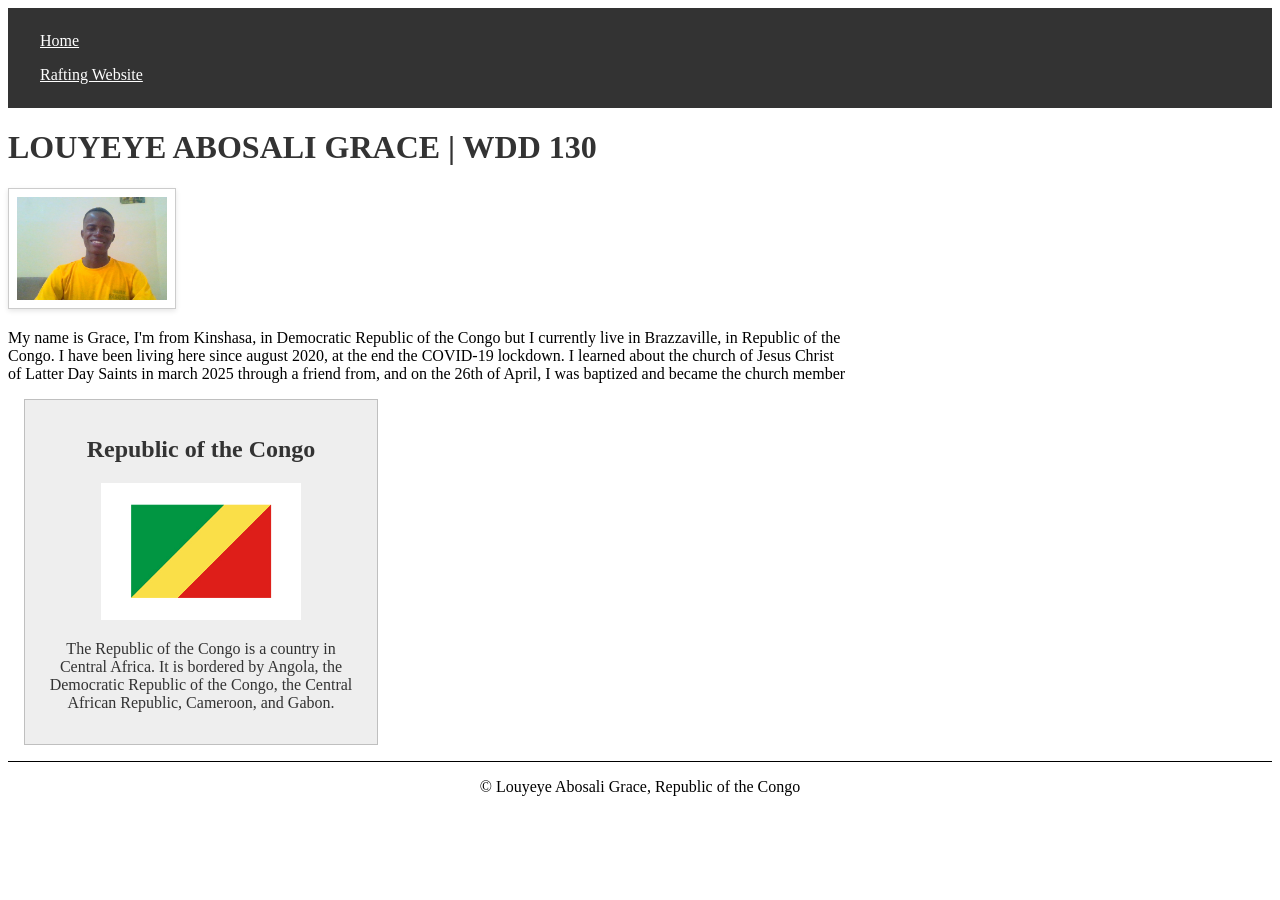
<file: index.html>
<!DOCTYPE html>
<html lang="en-US">

<head>
    <meta charset="UTF-8">
    <meta name="viewport" content="width=device-width, initial-scale=1.0">
    <title>Louyeye Abosali Grace | WDD 130</title>
    <meta name="description" content="Welcome to Louyeye Abosali Grace's WDD 130 course homepage. Discover web development projects, HTML/CSS exercises, and resources for BYU-Idaho's WDD 130 class.">
    <meta name="author" content="Louyeye Abosali Grace">
    <link rel="stylesheet" href="styles/styles.css">
</head>

<body>
    <header>
        <nav>
            <a href="#">Home</a>
            <a href="wwr/">Rafting Website</a>
        </nav>
    </header>
    <main>
        <h1>LOUYEYE ABOSALI GRACE | WDD 130</h1>
        <img src="images/profile.jpg" alt="Grace" width="200">
        <p>My name is Grace, I'm from Kinshasa, in Democratic Republic of the Congo but I currently
            live
            in Brazzaville, in Republic of the Congo. I have been living here since august 2020, at
            the
            end the COVID-19 lockdown. I learned about the church of Jesus Christ of Latter Day
            Saints
            in march 2025 through a friend from, and on the 26th of April, I was baptized and became
            the
            church member </p>
    </main>
    <aside>
        <h2>Republic of the Congo</h2>
        <img src="images/congo.jpg" alt="Republic of the Congo">
        <p>The Republic of the Congo is a country in Central Africa. It is bordered by Angola, the Democratic Republic of the Congo, the Central African Republic, Cameroon, and Gabon.</p>
    </aside>
    <footer>
        <p>&copy; Louyeye Abosali Grace, Republic of the Congo</p>
    </footer>
</body>

</html>
</file>
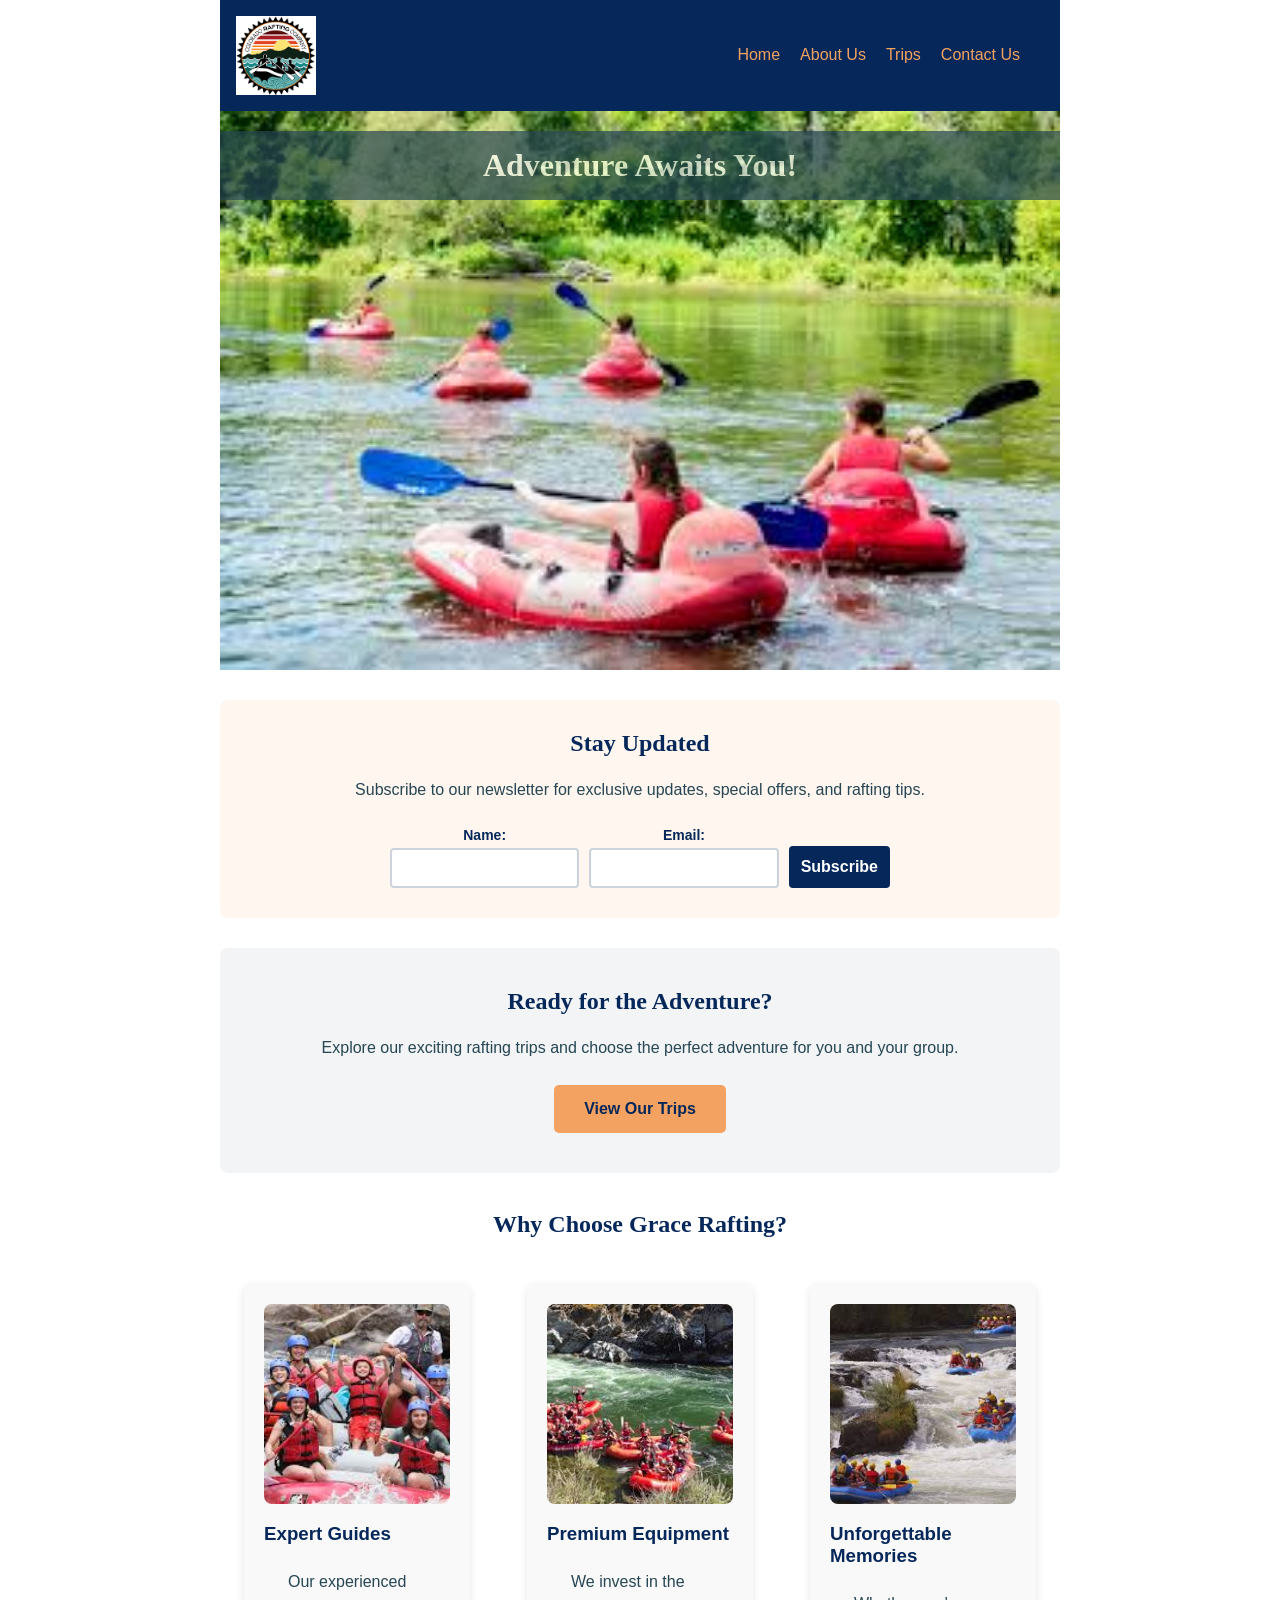
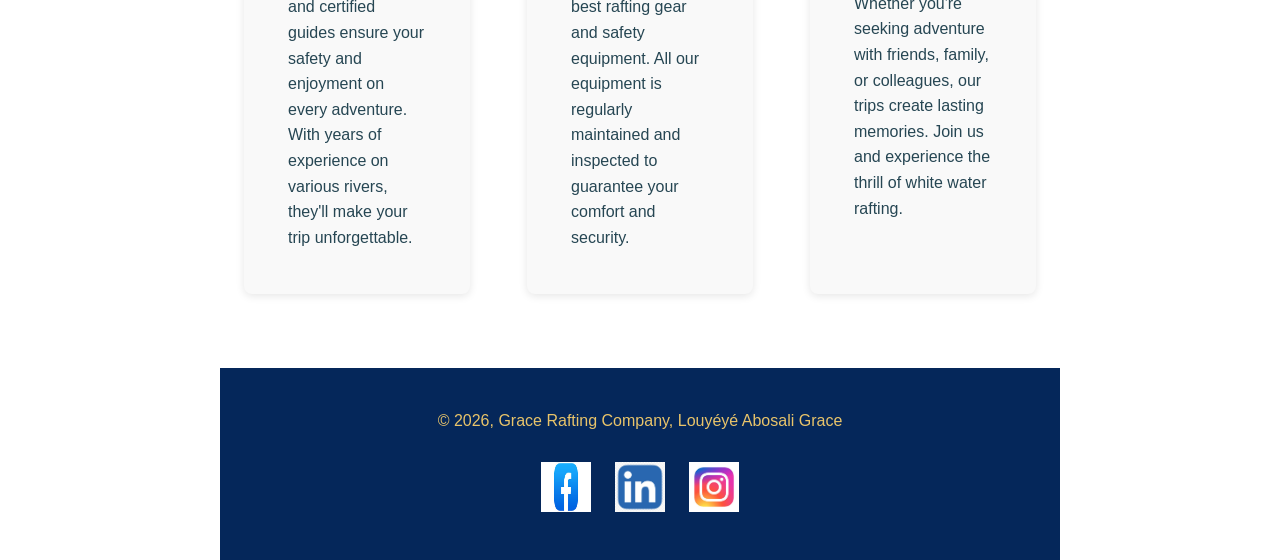
<file: wwr/index.html>
<!DOCTYPE html>
<html lang="en-US">

<head>
    <meta charset="UTF-8">
    <meta name="viewport" content="width=device-width, initial-scale=1.0">
    <meta name="description"
      content="Grace Rafting Company offers thrilling white water rafting adventures for all skill levels. Experience unforgettable memories with expert guides and premium equipment.">
    <meta name="author" content="Louyéyé Abosali Grace">
    <title>Home | Grace Rafting Company</title>
    <link rel="stylesheet" href="styles/rafting.css">
</head>

<body>
    <header>
        <img src="images/rafting_company_logo.png" alt="company logo">
        <nav>
            <ul>
                <li><a href="index.html">Home</a></li>
                <li><a href="about.html">About Us</a></li>
                <li><a href="trips.html">Trips</a></li>
                <li><a href="contact.html">Contact Us</a></li>
            </ul>
        </nav>
    </header>
    <main>
        <div class="hero">
            <img src="images/backgroung_image.jpg" alt="white water rafting hero image">
            <h1>Adventure Awaits You!</h1>
        </div>

        <section class="newsletter-section">
            <h2>Stay Updated</h2>
            <p>Subscribe to our newsletter for exclusive updates, special offers, and rafting tips.</p>
            <form class="newsletter-form">
                <div class="form-group">
                    <label for="newsletter-name">Name:</label>
                    <input type="text" id="newsletter-name" name="name" required>
                </div>

                <div class="form-group">
                    <label for="newsletter-email">Email:</label>
                    <input type="email" id="newsletter-email" name="email" required>
                </div>

                <button type="submit" class="submit-btn">Subscribe</button>
            </form>
        </section>

        <section class="cta-section">
            <h2>Ready for the Adventure?</h2>
            <p>Explore our exciting rafting trips and choose the perfect adventure for you and your group.</p>
            <a href="trips.html" class="cta-button-primary">View Our Trips</a>
        </section>

        <section class="offerings">
            <h2>Why Choose Grace Rafting?</h2>
            <div class="offerings-grid">
                <article class="offering-card">
                    <img src="images/image 1.jpg" alt="Professional guides leading a rafting trip">
                    <h3>Expert Guides</h3>
                    <p>Our experienced and certified guides ensure your safety and enjoyment on every adventure. With years of experience on various rivers, they'll make your trip unforgettable.</p>
                </article>
                <article class="offering-card">
                    <img src="images/image 3.jpg" alt="High-quality rafting equipment">
                    <h3>Premium Equipment</h3>
                    <p>We invest in the best rafting gear and safety equipment. All our equipment is regularly maintained and inspected to guarantee your comfort and security.</p>
                </article>
                <article class="offering-card">
                    <img src="images/image 4.jpg" alt="Group of friends enjoying a rafting adventure">
                    <h3>Unforgettable Memories</h3>
                    <p>Whether you're seeking adventure with friends, family, or colleagues, our trips create lasting memories. Join us and experience the thrill of white water rafting.</p>
                </article>
            </div>
        </section>
    </main>
    <footer>
        <p>&copy; 2026, Grace Rafting Company, Louyéyé Abosali Grace</p>
        <nav class="socialmedia">
            <a href="https://facebook.com">
                <img src="images/facebook_logo.png" alt="Facebook logo" width="200">
            </a>
            <a href="https://linkedin.com">
                <img src="images/linkedin_logo.png" alt="LinkedIn logo" width="100">
            </a>
            <a href="https://instagram.com">
                <img src="images/instagram_logo.png" alt="Instagram logo" width="110">
            </a>
        </nav>
    </footer>
</body>

</html>
</file>
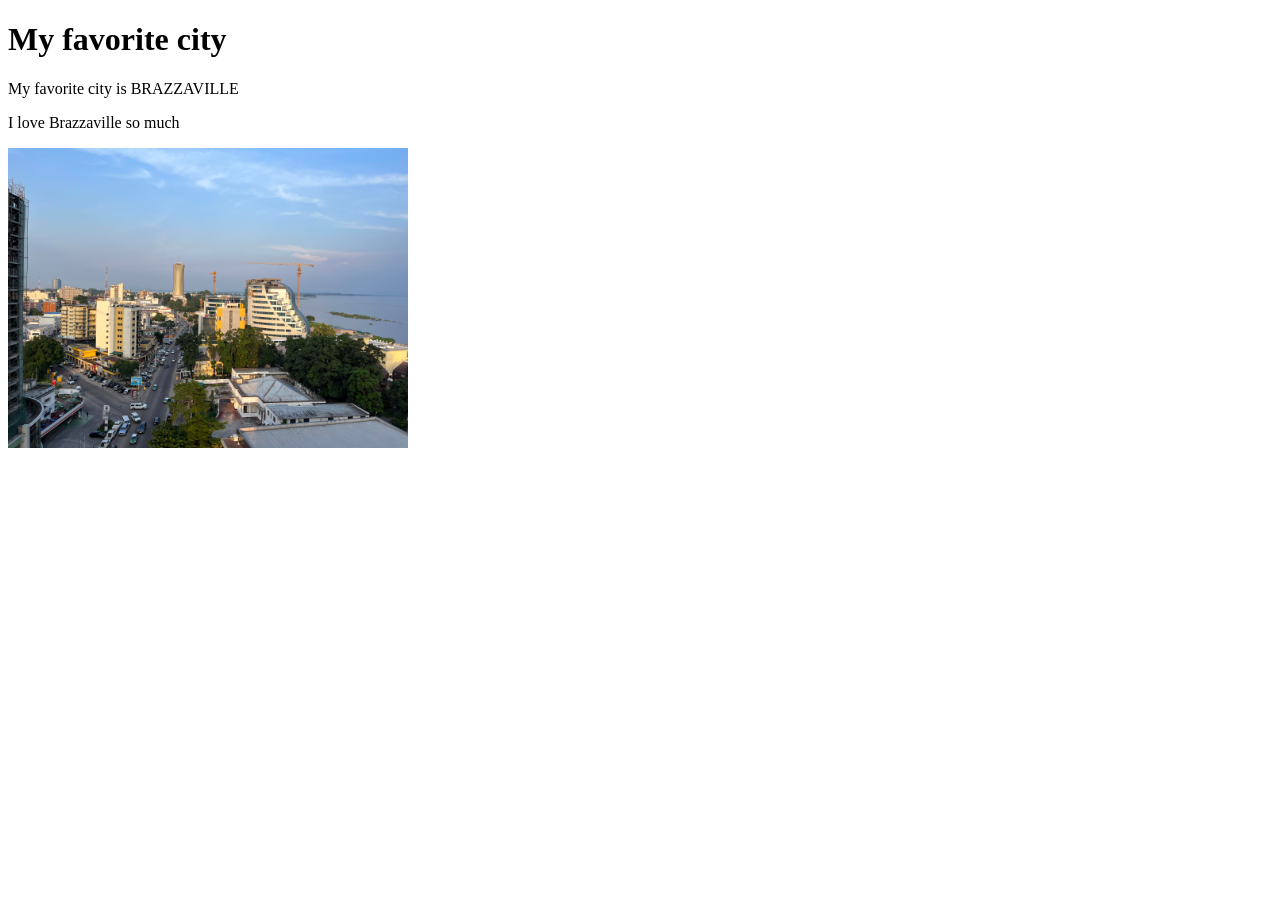
<file: week01/favorite-city.html>
<!DOCTYPE html>
<html lang="en">

<head>
    <meta charset="UTF-8">
    <meta name="viewport" content="width=device-width, initial-scale=1.0">
    <title>favorite city</title>
</head>

<body>
    <h1>My favorite city</h1>
    <p>My favorite city is BRAZZAVILLE</p>
    <p>I love Brazzaville so much</p>
    <img src="images/favorite city.jpg" alt="Downtown Brazzaville Besides the congo River" width="400">
</body>

</html>
</file>
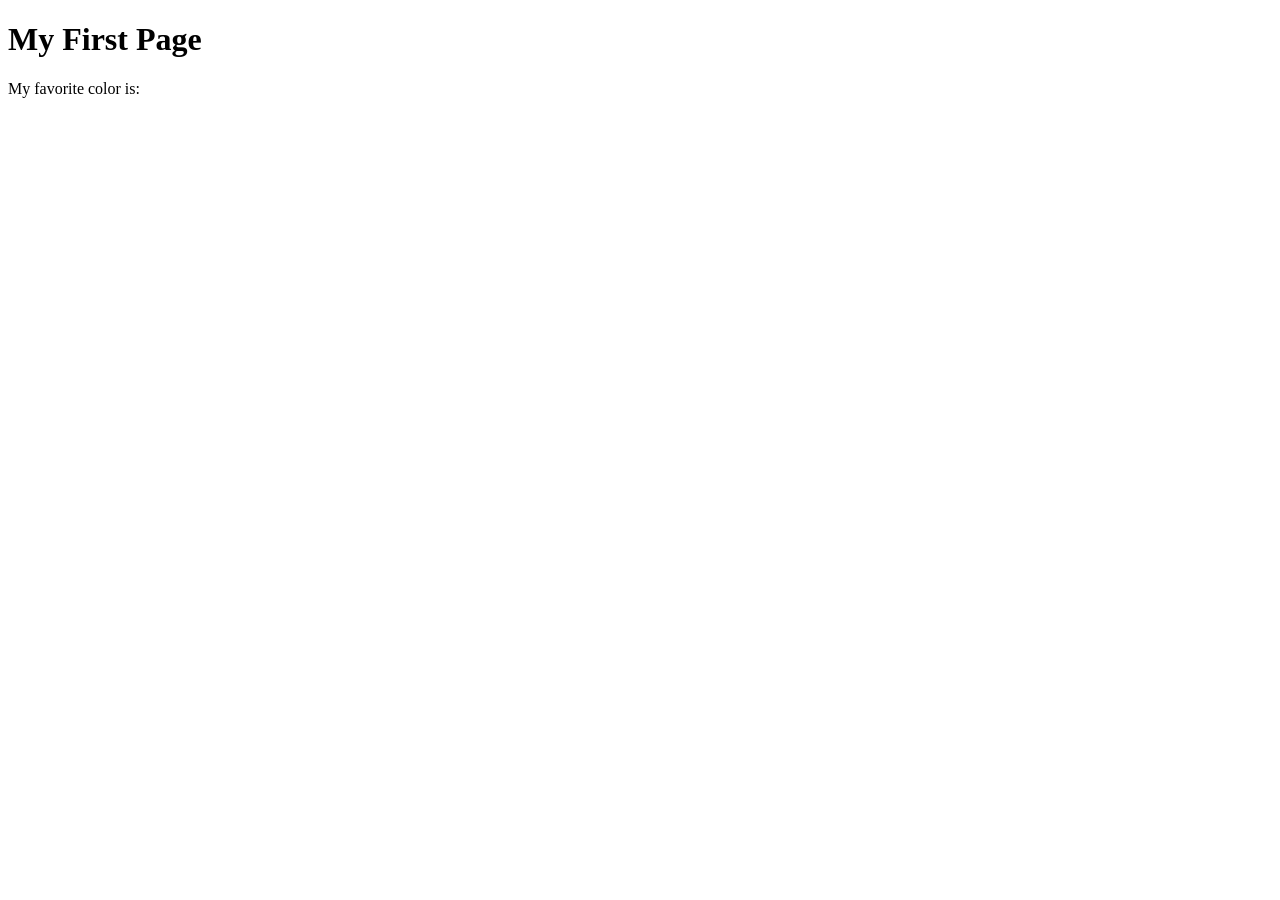
<file: week01/first-page.html>
<!DOCTYPE html>
<html lang="en">
<head>
    <meta charset="UTF-8">
    <meta name="viewport" content="width=device-width, initial-scale=1.0">
    <title>My First Page</title>
</head>
<body>
    <h1>My First Page</h1>
    <p>My favorite color is: </p>
</body>
</html>
</file>
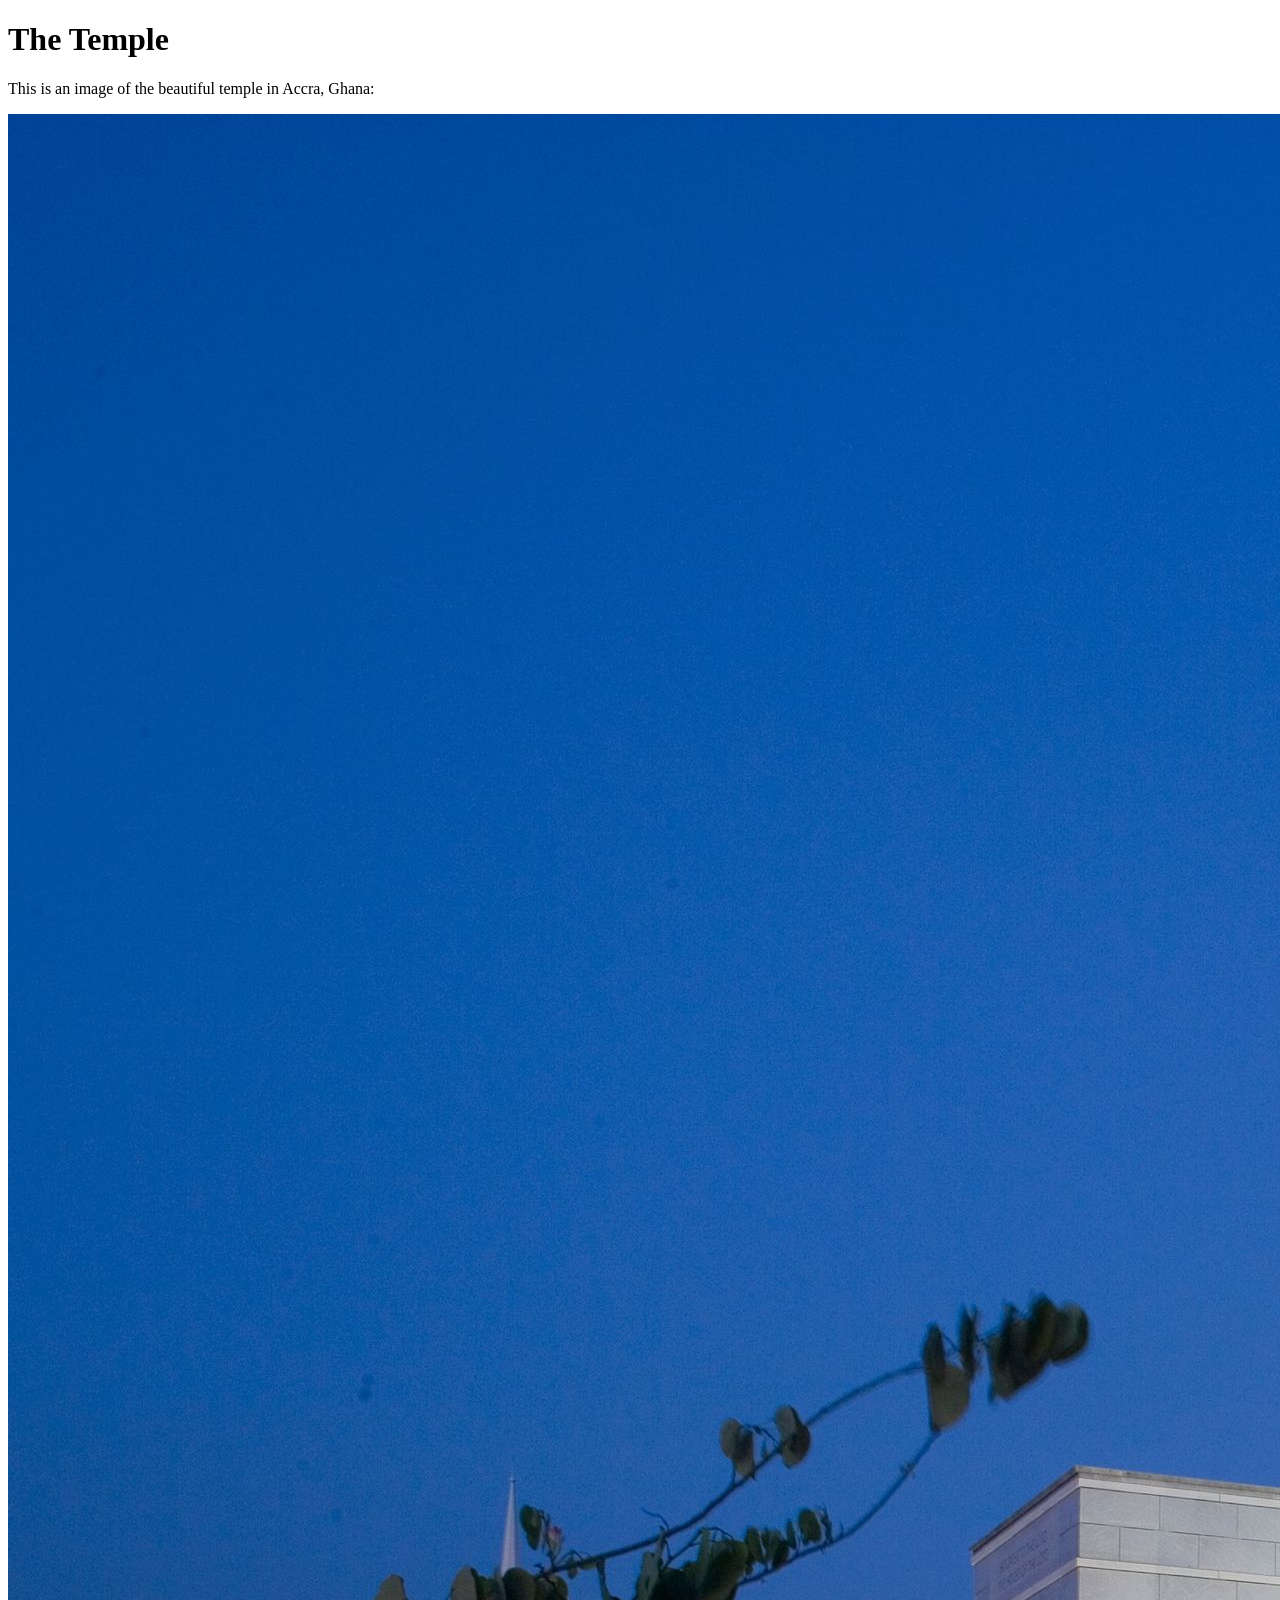
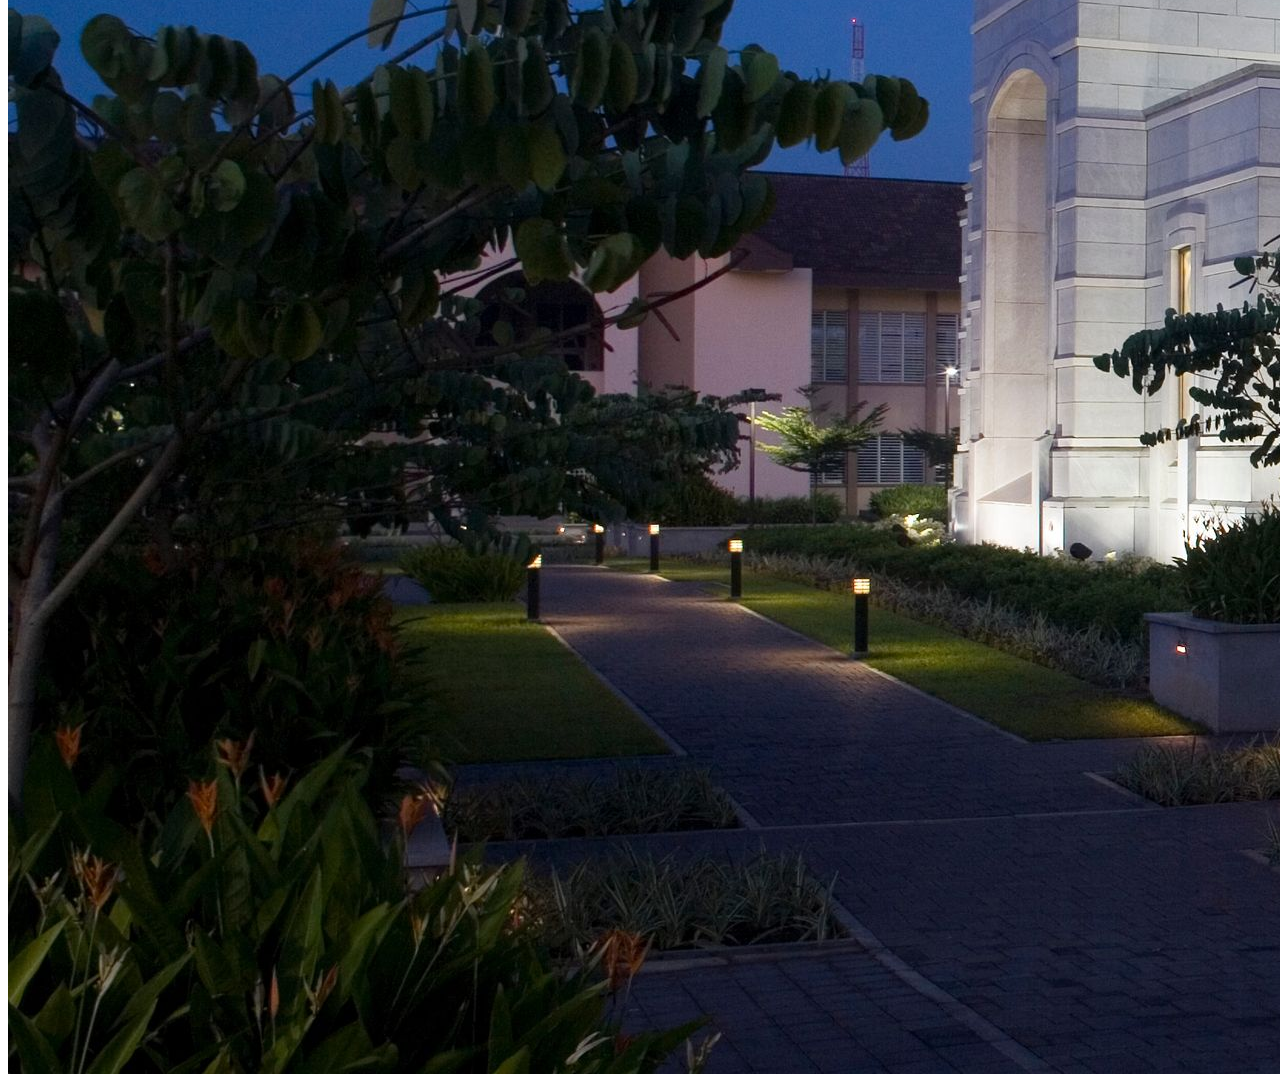
<file: week01/images.html>
<!DOCTYPE html>
<html lang="en">
<head>
    <meta charset="UTF-8">
    <meta name="viewport" content="width=device-width, initial-scale=1.0">
    <title>Temple Image</title>
</head>
<body>
    <h1>The Temple</h1>
    <p>This is an image of the beautiful temple in Accra, Ghana:</p>
    <img src="images/temple-large.jpeg" alt="The Accra Ghana Temple">
    
</body>
</html>
</file>
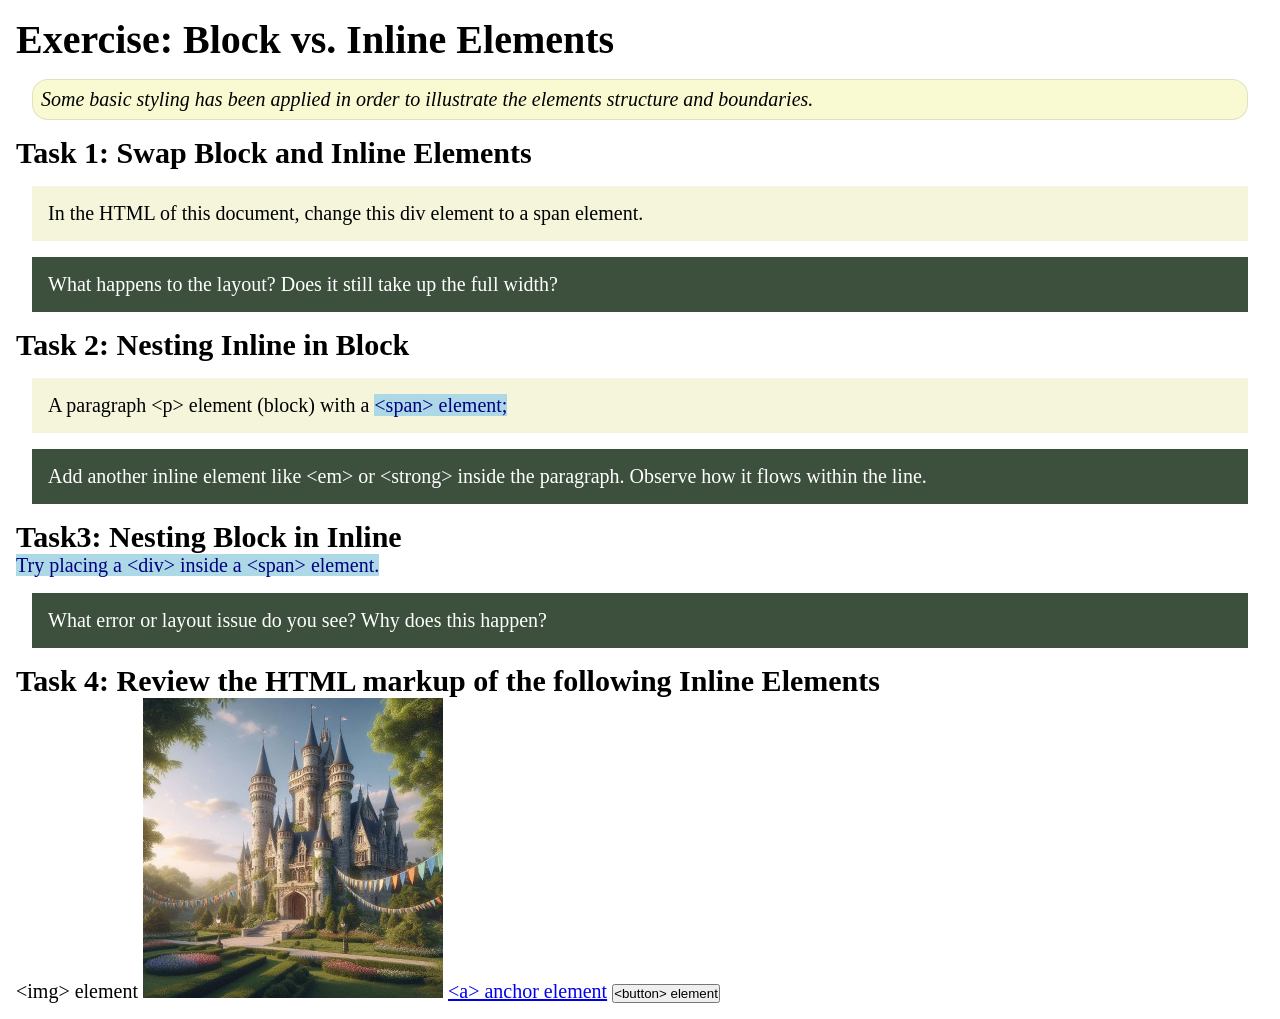
<file: week02/block-vs-inline.html>
<!DOCTYPE html>
<html lang="en">

<head>
    <meta charset="UTF-8">
    <meta name="viewport" content="width=device-width, initial-scale=1.0">
    <title>Exercise: Block vs. Inline Elements</title>
    <link rel="stylesheet" href="styles/block-vs-inline.css">
</head>

<body>
    <main>
        <h1>Exercise: Block vs. Inline Elements</h1>
        <p class="note">Some basic styling has been applied in order to illustrate the elements structure and
            boundaries.</p>

        <h2>Task 1: Swap Block and Inline Elements</h2>
        <div>In the HTML of this document, change this div element to a span element.</div>

        <p class="question">What happens to the layout? Does it still take up the full width?</p>

        <h2>Task 2: Nesting Inline in Block</h2>
        <p>A paragraph &lt;p&gt; element (block) with a <span>&lt;span&gt; element;</span></p>
        <p class="question">Add another inline element like &lt;em&gt; or &lt;strong&gt; inside the paragraph. Observe
            how it flows within the line.</p>

        <h2>Task3: Nesting Block in Inline</h2>
        <span>Try placing a &lt;div&gt; inside a &lt;span&gt; element.</span>
            <p class="question">What error or layout issue do you see? Why does this happen?</p>


            <h2>Task 4: Review the HTML markup of the following Inline Elements</h2>
        &lt;img&gt; element
        <img src="images/castle.webp" alt="placeholder image (images are inline)" width="300" height="300">
        <a href="https://churchofjesuschrist.org">&lt;a&gt; anchor element</a>
        <button type="button">&lt;button&gt; element</button>
    </main>
</body>

</html>
</file>
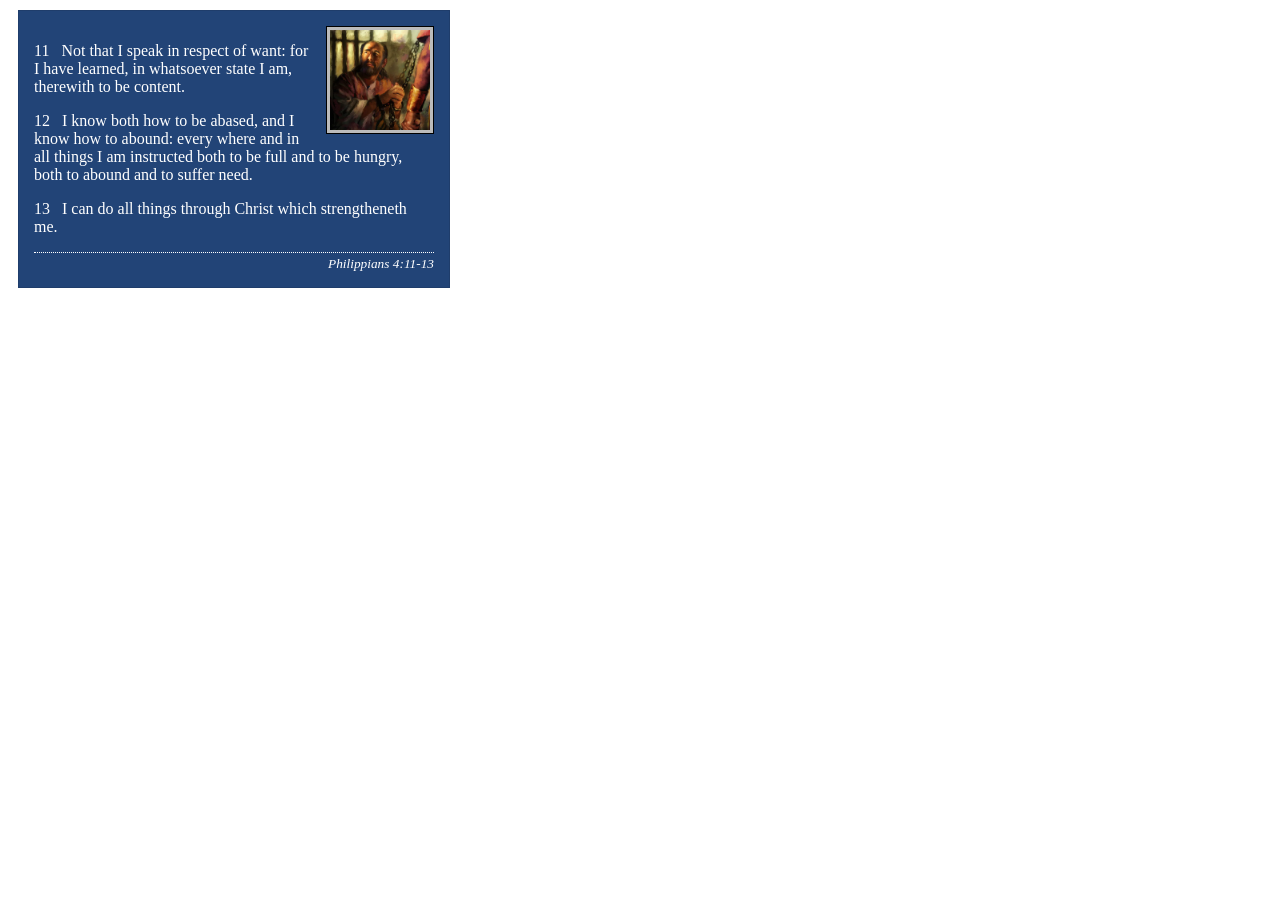
<file: week02/box-model-solution.html>
<!DOCTYPE html>
<html lang="en">
<head>
    <meta charset="UTF-8">
    <meta name="viewport" content="width=device-width, initial-scale=1.0">
    <title>Box Model Activity</title>
    <link rel="stylesheet" href="styles/box-model-solution.css">
</head>
<body>
    <main>
        <div class="callout">
            <img src="images/apostle-paul-imprisoned.webp" alt="Paul the Apostle - Imprisoned in Rome" width="200" height="200">
            <blockquote>
                <p>11 &nbsp; Not that I speak in respect of want: for I have learned, in whatsoever state I am, therewith to be content.</p>
                <p>12 &nbsp; I know both how to be abased, and I know how to abound: every where and in all things I am instructed both to be full and to be hungry, both to abound and to suffer need.</p>
                <p>13 &nbsp; I can do all things through Christ which strengtheneth me.</p>
            </blockquote>
            <cite>Philippians 4:11-13</cite>
        </div>
    </main>
</body>
</html>
</file>
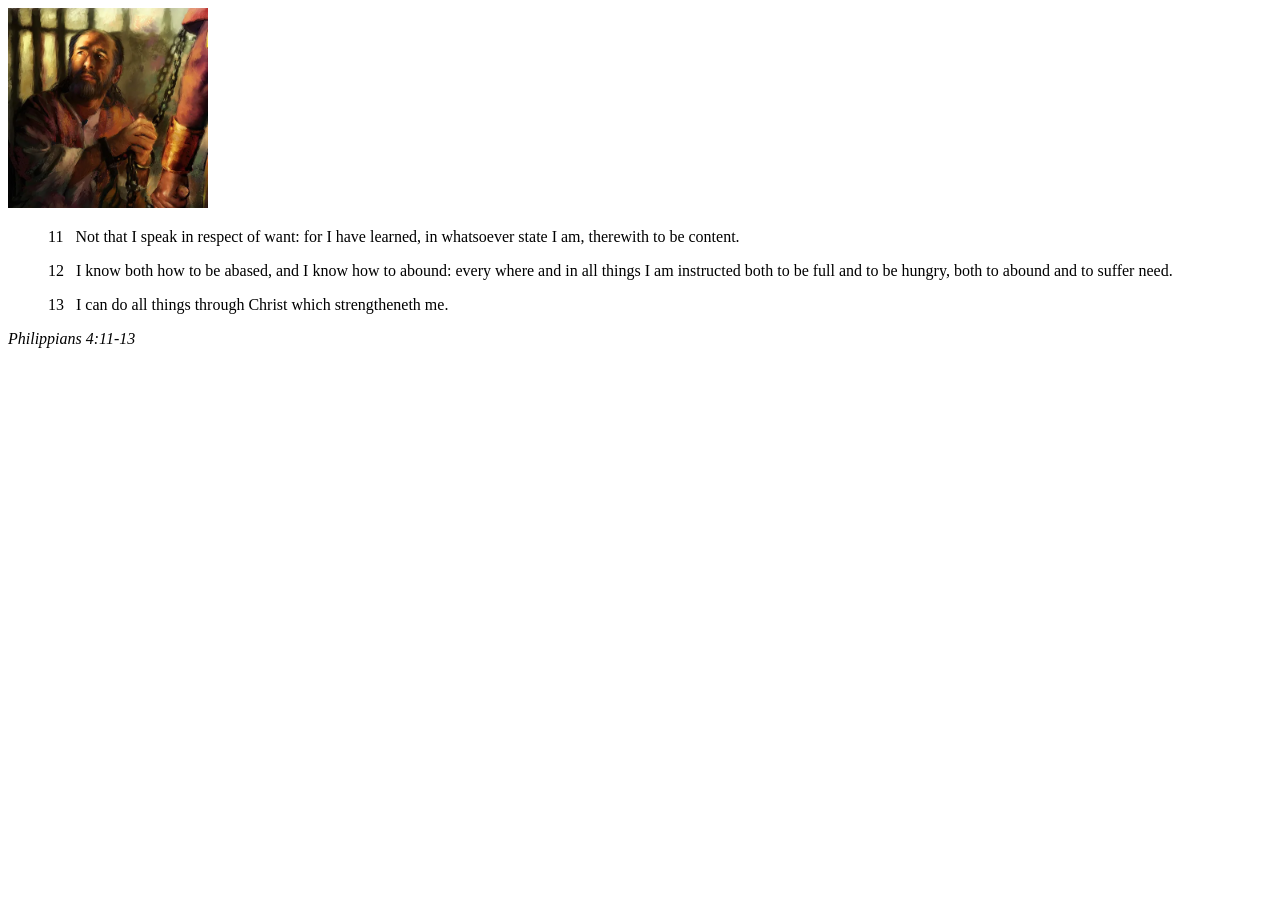
<file: week02/box-model.html>
<!DOCTYPE html>
<html lang="en">
<head>
    <meta charset="UTF-8">
    <meta name="viewport" content="width=device-width, initial-scale=1.0">
    <title>Box Model Activity</title>
</head>
<body>
    <main>
        <div class="callout">
            <img src="images/apostle-paul-imprisoned.webp" alt="Paul the Apostle - Imprisoned in Rome" width="200" height="200">
            <blockquote>
                <p>11 &nbsp; Not that I speak in respect of want: for I have learned, in whatsoever state I am, therewith to be content.</p>
                <p>12 &nbsp; I know both how to be abased, and I know how to abound: every where and in all things I am instructed both to be full and to be hungry, both to abound and to suffer need.</p>
                <p>13 &nbsp; I can do all things through Christ which strengtheneth me.</p>
            </blockquote>
            <cite>Philippians 4:11-13</cite>
        </div>
    </main>
</body>
</html>
</file>
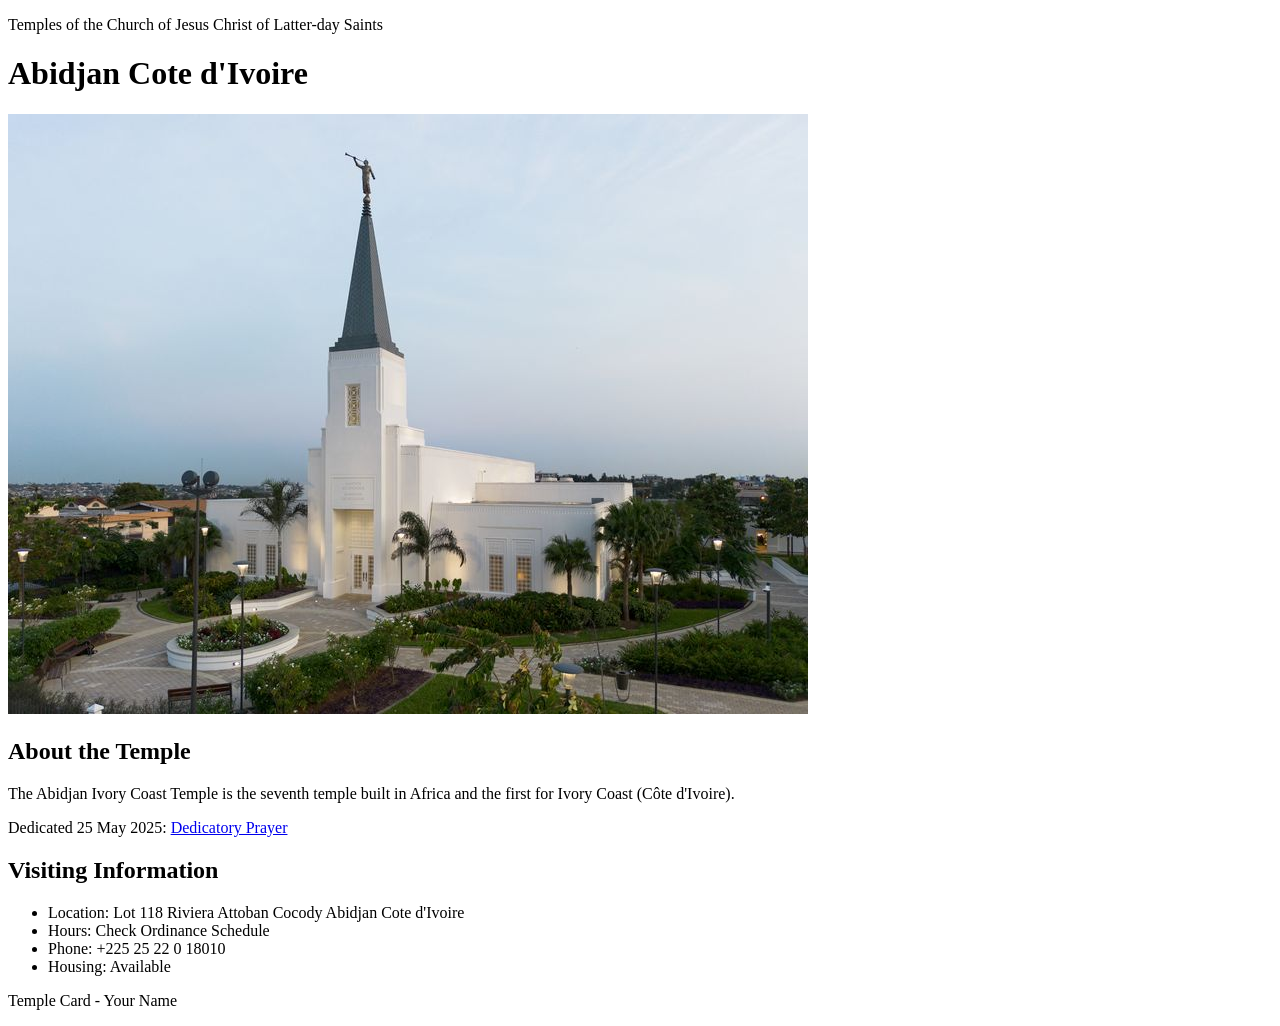
<file: week02/temple.html>
<!DOCTYPE html>
<html lang="en">

<head>
    <meta charset="UTF-8">
    <meta name="viewport" content="width=device-width, initial-scale=1.0">
    <title>Temple Card - Abidjan Cote d'Ivoire</title>
</head>

<body>
    <header>
        <p>Temples of the Church of Jesus Christ of Latter-day Saints</p>
    </header>
    <main>
        <h1>Abidjan Cote d'Ivoire</h1>
        <picture>
            <img src="images/abidjan-ivory-coast.jpeg" alt="Abidjan Cote d'Ivoire Temple">
        </picture>
        <section>
            <h2>About the Temple</h2>
            <p>The Abidjan Ivory Coast Temple is the seventh temple built in Africa and the first for Ivory Coast (Côte
                d'Ivoire).</p>
            <p>Dedicated 25 May 2025: <a
                    href="https://www.churchofjesuschrist.org/temples/dedicatory-prayer/abidjan-ivory-coast-temple/2025-05-25?lang=eng"
                    target="_blank" rel="noopener noreferrer">Dedicatory Prayer</a></p>
        </section>
        <section>
            <h2>Visiting Information</h2>
            <ul>
                <li>Location: Lot 118 Riviera Attoban Cocody Abidjan Cote d'Ivoire</li>
                <li>Hours: Check Ordinance Schedule</li>
                <li>Phone: +225 25 22 0 18010</li>
                <li>Housing: Available</li>
            </ul>
        </section>
    </main>
    <footer>
        <p>Temple Card - Your Name</p>
    </footer>
</body>

</html>
</file>
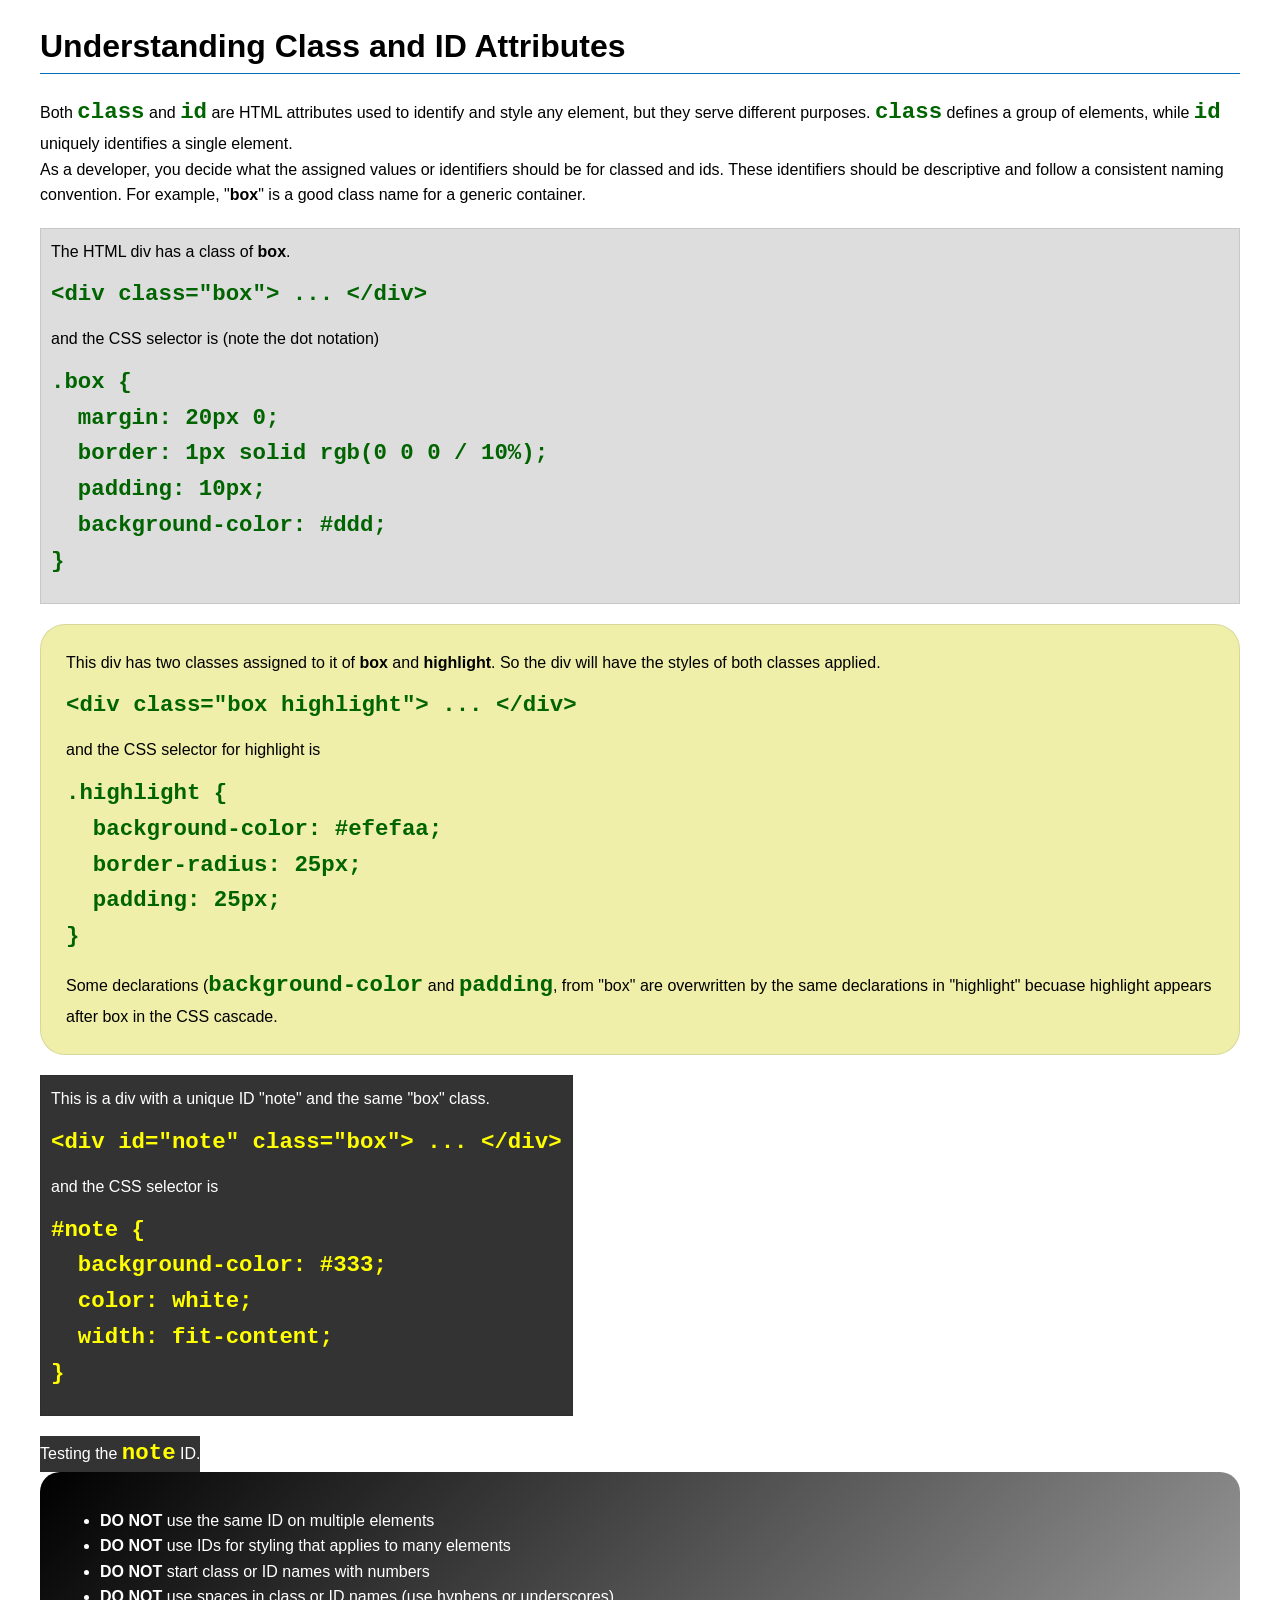
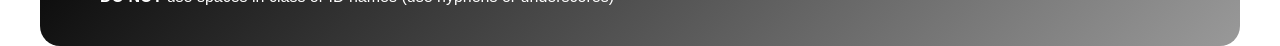
<file: week03/class-and-id.html>
<!DOCTYPE html>
<html lang="en">

<head>
    <meta charset="UTF-8">
    <meta name="viewport" content="width=device-width, initial-scale=1.0">
    <title>Class vs ID Attributes</title>
    <link rel="stylesheet" href="styles/class-and-id.css">
</head>

<body>
    <h1>Understanding Class and ID Attributes</h1>
    <p>Both <code>class</code> and <code>id</code> are HTML attributes used to identify and style any element, but they
        serve different purposes. <code>class</code> defines a group of elements, while <code>id</code> uniquely
        identifies a single element.</p>
    <p>As a developer, you decide what the assigned values or identifiers should be for classed and ids. These
        identifiers should be
        descriptive and follow a consistent naming convention. For example, "<strong>box</strong>" is a good class name
        for a generic container.</p>
    <div class="box">
        <p>The HTML div has a class of <strong>box</strong>.</p>
        <pre><code class="html">&lt;div class="box"&gt; ... &lt;/div&gt;</code></pre>
        and the CSS selector is (note the dot notation)
        <pre><code class="css">.box {
  margin: 20px 0;
  border: 1px solid rgb(0 0 0 / 10%);
  padding: 10px;
  background-color: #ddd; 
}</code></pre>
    </div>

    <div class="box highlight">
        <p>This div has two classes assigned to it of <strong>box</strong> and <strong>highlight</strong>. So the div
            will have the styles of both classes applied.</p>
        <pre><code class="html">&lt;div class="box highlight"&gt; ... &lt;/div&gt;</code></pre>
        and the CSS selector for highlight is
        <pre><code class="css">.highlight {
  background-color: #efefaa;
  border-radius: 25px;
  padding: 25px;
}</code></pre>
<p>Some declarations (<code>background-color</code> and <code>padding</code>, from "box" are overwritten by the same declarations in "highlight" becuase highlight appears after box in the CSS cascade.</p>
    </div>

    <div id="note" class="box">
        <p>This is a div with a unique ID "note" and the same "box" class.</p>
        <pre><code class="html">&lt;div id="note" class="box"&gt; ... &lt;/div&gt;</code></pre>
        and the CSS selector is
        <pre><code class="css">#note {
  background-color: #333;
  color: white;
  width: fit-content;
}</code></pre>
    </div>

    <div id="note">
        <p>Testing the <code>note</code> ID.</p>
    </div>

    <section id="best-practice">
        <ul>
            <li><strong>DO NOT</strong> use the same ID on multiple elements</li>
            <li><strong>DO NOT</strong> use IDs for styling that applies to many elements</li>
            <li><strong>DO NOT</strong> start class or ID names with numbers</li>
            <li><strong>DO NOT</strong> use spaces in class or ID names (use hyphens or underscores)</li>
        </ul>
    </section>




</body>

</html>
</file>
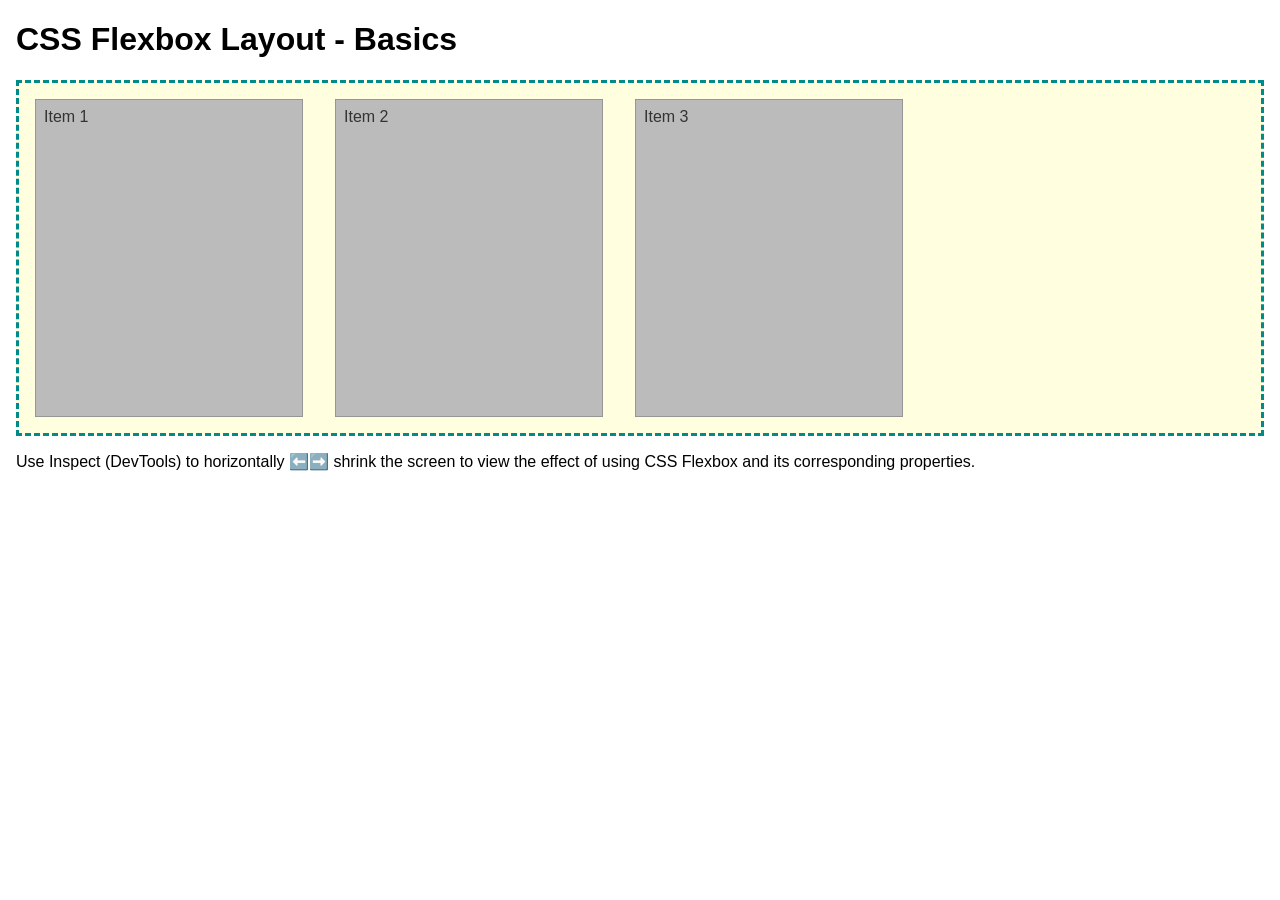
<file: week04/flexbox-layout.html>
<!DOCTYPE html>
<html lang="en">
<head>
    <meta charset="UTF-8">
    <meta name="viewport" content="width=device-width, initial-scale=1.0">
    <title>CSS Flexbox Layout - Basics</title>
    <link rel="stylesheet" href="styles/flexbox.css">
</head>
<body>
    <main>
        <h1>CSS Flexbox Layout - Basics</h1>
        <div class="flex-container">
            <div class="flex-item item1">Item 1</div>
            <div class="flex-item item2">Item 2</div>
            <div class="flex-item item3">Item 3</div>
        </div>
        <p>Use Inspect (DevTools) to horizontally ⬅️➡️ shrink the screen to view the effect of using CSS Flexbox and its corresponding properties.</p>
    </main>
</body>
</html>
</file>
<file: styles/styles.css>
main {
    max-width: 840px;
}

h1 {
    color: #333;
}

aside {
    width: 20rem;
    margin: 1rem;
    border: 1px solid rgb(0 0 0 / 0.2);
    padding: 1rem;
    background-color: #eee;
    color: #333;
    text-align: center;
}

aside img {
    width: 200px;
    height: auto;
}

main img {
    width: 150px;
    height: auto;
    border: 1px solid #ccc;
    padding: 0.5rem;
    box-shadow: 0 2px 5px rgba(0, 0, 0, 0.1);
}

p {padding: 0;}

footer {
    margin-top: 15px;
    border-top: 1px solid #000;
    text-align: center;
}

nav {
    background-color: #333;
    padding: 1rem;
}

nav a {
    color: #fff;
    padding: 0.5rem 1rem;
    display: block;
}
</file>
<file: wwr/styles/rafting.css>
:root {
    --primary-color: #05275a;
    --secondary-color: #f4a261;
    --accent1-color: #264653;
    --accent2-color: #e9c46a;
    --heading-font: "Times New Roman", "Georgia", serif;
    --body-font: Arial, Helvetica, sans-serif;
}

* {
    margin: 0;
    padding: 0;
    box-sizing: border-box;
}

body {
    font-family: var(--body-font);
    color: var(--accent1-color);
}

header,
main,
footer {
    width: 840px;
    margin: 0 auto;
}

h1,
h2 {
    font-family: var(--heading-font);
    color: var(--primary-color);
}

nav,
p,
section,
article {
    margin: 16px;
    padding: 8px;
}

nav ul {
    list-style-type: none;
    display: flex;
    gap: 20px;
}

nav a {
    text-decoration: none;
    color: var(--secondary-color);
}

header {
    background-color: var(--primary-color);
    color: var(--accent2-color);
    padding: 16px;
    display: flex;
    align-items: center;
    justify-content: space-between;
}

header img {
    width: 80px;
    height: auto;
}

footer {
    background-color: var(--primary-color);
    color: var(--accent2-color);
    text-align: center;
    padding: 20px;
}

.hero {
    position: relative;
}

.hero img {
    display: block;
    width: 100%;
    height: auto;
}

h1 {
    position: absolute;
    top: 20px;
    width: 100%;
    padding: 16px;
    text-align: center;
    opacity: 0.7;
    background-color: var(--accent1-color);
    color: #fff;
}

.hero article {
    position: absolute;
    bottom: 20px;
    left: 20px;
    background-color: rgba(255, 255, 255, 0.9);
    padding: 16px;
    border-radius: 8px;
    max-width: 400px;
}

.hero article img {
    float: right;
    width: 125px;
    margin: 0 0 10px 10px;
    border-radius: 8px;
}

.socialmedia a {
    text-decoration: none;
    display: inline-block;
    margin: 0 10px;
}

nav a:hover {
    color: var(--accent2-color);
}

.socialmedia img {
    width: 50px;
    height: 50px;
    transition: opacity 0.3s;
}

.socialmedia img:hover {
    opacity: 0.7;
}

/* Contact Page Styles */
.contact-info {
    margin: 30px 0;
}

.info-content {
    display: flex;
    justify-content: space-between;
    gap: 20px;
    align-items: flex-start;
}

.company-details {
    flex: 1;
    background-color: rgba(244, 162, 97, 0.1);
    padding: 20px;
    border-radius: 8px;
    border-left: 4px solid var(--secondary-color);
}

.company-details h3 {
    color: var(--primary-color);
    margin-bottom: 15px;
}

.company-details p {
    margin: 10px 0;
    line-height: 1.6;
}

.company-details a {
    color: var(--primary-color);
    text-decoration: none;
    font-weight: bold;
}

.company-details a:hover {
    text-decoration: underline;
}

.map-container {
    flex: 1;
    width: 100%;
    height: 300px;
    border: none;
    border-radius: 8px;
    box-shadow: 0 2px 8px rgba(0, 0, 0, 0.1);
}

/* Employee Section */
.employees {
    margin: 30px 0;
}

.employee-grid {
    display: grid;
    grid-template-columns: repeat(auto-fit, minmax(200px, 1fr));
    gap: 20px;
    margin: 20px 0;
}

.employee-grid figure {
    background-color: #f9f9f9;
    padding: 15px;
    border-radius: 8px;
    text-align: center;
    box-shadow: 0 2px 8px rgba(0, 0, 0, 0.1);
    transition: transform 0.3s, box-shadow 0.3s;
}

.employee-grid figure:hover {
    transform: translateY(-5px);
    box-shadow: 0 4px 12px rgba(0, 0, 0, 0.15);
}

.employee-grid img {
    width: 100%;
    height: 250px;
    object-fit: cover;
    border-radius: 8px;
    margin-bottom: 10px;
}

.employee-grid figcaption {
    font-size: 14px;
    color: var(--accent1-color);
}

.employee-grid figcaption strong {
    color: var(--primary-color);
    display: block;
    margin-bottom: 5px;
}

.employee-grid figcaption span {
    color: var(--secondary-color);
    font-size: 13px;
}

/* Contact Form Styles */
.contact-form-section {
    margin: 30px 0;
    background-color: rgba(5, 39, 90, 0.05);
    padding: 30px;
    border-radius: 8px;
}

.contact-form {
    max-width: 600px;
    margin: 0 auto;
}

.form-group {
    margin-bottom: 20px;
}

.form-group label {
    display: block;
    margin-bottom: 8px;
    font-weight: bold;
    color: var(--primary-color);
}

.form-group input[type="text"],
.form-group input[type="email"],
.form-group textarea {
    width: 100%;
    padding: 10px;
    border: 2px solid rgba(5, 39, 90, 0.2);
    border-radius: 4px;
    font-family: inherit;
    font-size: 14px;
    transition: border-color 0.3s;
}

.form-group input[type="text"]:focus,
.form-group input[type="email"]:focus,
.form-group textarea:focus {
    outline: none;
    border-color: var(--secondary-color);
    box-shadow: 0 0 5px rgba(244, 162, 97, 0.3);
}

.form-group fieldset {
    border: none;
    padding: 0;
    margin: 0;
}

.form-group legend {
    padding: 0;
    margin-bottom: 10px;
    font-weight: bold;
    color: var(--primary-color);
}

.radio-group {
    display: flex;
    flex-direction: column;
    gap: 10px;
}

.radio-group label {
    display: flex;
    align-items: center;
    margin-bottom: 0;
    font-weight: normal;
    cursor: pointer;
}

.radio-group input[type="radio"] {
    margin-right: 10px;
    cursor: pointer;
    accent-color: var(--secondary-color);
}

.form-group.checkbox label {
    display: flex;
    align-items: center;
    font-weight: normal;
    margin-bottom: 0;
    cursor: pointer;
}

.form-group.checkbox input[type="checkbox"] {
    margin-right: 10px;
    cursor: pointer;
    accent-color: var(--secondary-color);
}

.submit-btn {
    width: 100%;
    padding: 12px;
    background-color: var(--primary-color);
    color: white;
    border: none;
    border-radius: 4px;
    font-size: 16px;
    font-weight: bold;
    cursor: pointer;
    transition: background-color 0.3s, transform 0.2s;
}

.submit-btn:hover {
    background-color: var(--accent1-color);
    transform: translateY(-2px);
}

.submit-btn:active {
    transform: translateY(0);
}

/* Home Page Styles */
.newsletter-section {
    margin: 30px 0;
    background-color: rgba(244, 162, 97, 0.1);
    padding: 30px;
    border-radius: 8px;
    text-align: center;
}

.newsletter-section h2 {
    margin-bottom: 10px;
}

.newsletter-section p {
    margin-bottom: 20px;
    color: var(--accent1-color);
}

.newsletter-form {
    max-width: 500px;
    margin: 0 auto;
    display: grid;
    grid-template-columns: 1fr 1fr auto;
    gap: 10px;
    align-items: flex-end;
}

.newsletter-form .form-group {
    margin-bottom: 0;
    padding: 0;
}

.newsletter-form input {
    width: 100%;
    padding: 10px;
    border: 2px solid rgba(5, 39, 90, 0.2);
    border-radius: 4px;
    font-family: inherit;
}

.newsletter-form label {
    display: block;
    margin-bottom: 5px;
    font-weight: bold;
    color: var(--primary-color);
    font-size: 14px;
}

.cta-section {
    margin: 30px 0;
    background-color: rgba(5, 39, 90, 0.05);
    padding: 40px 30px;
    border-radius: 8px;
    text-align: center;
}

.cta-section h2 {
    margin-bottom: 15px;
}

.cta-section p {
    margin-bottom: 20px;
    font-size: 16px;
}

.cta-button-primary {
    display: inline-block;
    background-color: var(--secondary-color);
    color: var(--primary-color);
    padding: 15px 30px;
    text-decoration: none;
    border-radius: 5px;
    font-weight: bold;
    transition: background-color 0.3s, transform 0.2s;
}

.cta-button-primary:hover {
    background-color: var(--accent2-color);
    transform: translateY(-2px);
}

.offerings {
    margin: 30px 0;
}

.offerings h2 {
    text-align: center;
    margin-bottom: 30px;
}

.offerings-grid {
    display: grid;
    grid-template-columns: repeat(auto-fit, minmax(250px, 1fr));
    gap: 25px;
    margin: 20px 0;
}

.offering-card {
    background-color: #f9f9f9;
    padding: 20px;
    border-radius: 8px;
    box-shadow: 0 2px 8px rgba(0, 0, 0, 0.1);
    transition: transform 0.3s, box-shadow 0.3s;
}

.offering-card:hover {
    transform: translateY(-5px);
    box-shadow: 0 4px 12px rgba(0, 0, 0, 0.15);
}

.offering-card img {
    width: 100%;
    height: 200px;
    object-fit: cover;
    border-radius: 8px;
    margin-bottom: 15px;
}

.offering-card h3 {
    color: var(--primary-color);
    margin-bottom: 10px;
}

.offering-card p {
    line-height: 1.6;
    color: var(--accent1-color);
}

/* Trips Page Styles */
.trips-cta {
    background-color: rgba(38, 70, 83, 0.1);
    padding: 20px;
    border-left: 4px solid var(--primary-color);
    margin: 20px 0;
    border-radius: 4px;
}

.trips-cta p {
    margin: 0;
}

.trips-cta a {
    color: var(--primary-color);
    font-weight: bold;
    text-decoration: none;
}

.trips-cta a:hover {
    text-decoration: underline;
}

.trip-descriptions {
    display: grid;
    grid-template-columns: 1fr;
    gap: 30px;
    margin: 30px 0;
}

.trip-card {
    display: grid;
    grid-template-columns: 300px 1fr;
    gap: 20px;
    background-color: #f9f9f9;
    padding: 20px;
    border-radius: 8px;
    box-shadow: 0 2px 8px rgba(0, 0, 0, 0.1);
    align-items: start;
}

.trip-card img {
    width: 100%;
    height: 250px;
    object-fit: cover;
    border-radius: 8px;
}

.trip-content h2 {
    margin-top: 0;
    margin-bottom: 15px;
}

.trip-content p {
    margin: 10px 0;
    line-height: 1.6;
}

.trip-content p strong {
    color: var(--primary-color);
}

.trips-table {
    margin: 40px 0;
}

.trips-table h2 {
    text-align: center;
    margin-bottom: 20px;
}

table {
    width: 100%;
    border-collapse: collapse;
    box-shadow: 0 2px 8px rgba(0, 0, 0, 0.1);
    border-radius: 8px;
    overflow: hidden;
}

thead {
    background-color: var(--primary-color);
    color: white;
}

th {
    padding: 15px;
    text-align: left;
    font-family: var(--heading-font);
    font-weight: bold;
}

td {
    padding: 12px 15px;
    border-bottom: 1px solid rgba(0, 0, 0, 0.1);
}

tbody tr:nth-child(even) {
    background-color: rgba(244, 162, 97, 0.05);
}

tbody tr:hover {
    background-color: rgba(244, 162, 97, 0.1);
}

tbody td {
    color: var(--accent1-color);
}

@media (max-width: 768px) {

    header,
    main,
    footer {
        width: 95%;
    }

    .hero article {
        position: static;
        margin-top: -80px;
        max-width: 100%;
        background-color: rgba(255, 255, 255, 0.95);
    }

    .info-content {
        flex-direction: column;
    }

    .map-container {
        height: 250px;
    }

    .employee-grid {
        grid-template-columns: 1fr;
    }

    .contact-form-section {
        padding: 20px;
    }

    .radio-group {
        flex-direction: column;
    }

    .newsletter-form {
        grid-template-columns: 1fr;
    }

    .trip-card {
        grid-template-columns: 1fr;
    }

    .trip-card img {
        height: 200px;
    }

    table {
        font-size: 14px;
    }

    th,
    td {
        padding: 10px 8px;
    }
}
</file>
<file: week02/styles/block-vs-inline.css>
* {
    margin: 0;
    padding: 0;
}

body {
    font-size: 20px;
    margin: 1rem;
}

p,
div {
    background-color: beige;
    margin: 1rem;
    padding: 1rem;
}

span {
    color: navy;
    background-color: lightblue;
}

code {
    margin: 0;
    padding: 0;
    color: green;
    font-size: 1.2rem;
}

.note {
    font-style: italic;
    background-color: lightgoldenrodyellow;
    border-radius: 1rem;
    border: 1px solid rgb(0 0 0 / 10%);
    margin: 1rem;
    padding: .5rem;
}

.question {
    background-color: #3d503d;
    color: #fff;
}
</file>
<file: week02/styles/box-model-solution.css>
.callout {
    max-width: 400px;
    margin: 10px;
    border: 1px solid rgba(0, 0, 0, .1);
    padding: 15px;
    background-color: #247;
    color: #fff;
}

.callout img {
    float: right;
    margin: 0 0 10px 15px;
    border: 1px solid #000;
    padding: 3px;
    background-color: #bbb;
    width: 100px;
    height: auto;

}

blockquote {
    margin: 0;
}

cite {
    display: block;
    border-top: 1px dotted #fff;
    padding-top: 3px;
    text-align: right;
    font-size: smaller;
}
</file>
<file: week03/styles/class-and-id.css>
body {
    font-family: Arial, sans-serif;
    line-height: 1.6;
    margin: 0;
    padding: 0 40px;
}

h1 {
    border-bottom: 1px solid rgb(0 110 182);
    padding-bottom: 0;
}



p {
    margin: 0;
}

code {
    color: darkgreen;
    font-weight: 700;
    font-size: 1.4rem;
}

/* Class examples - can be reused */

.box {
    margin: 20px 0;
    border: 1px solid rgb(0 0 0 / 10%);
    padding: 10px;
    background-color: #ddd; /* this is shorthand for #dddddd */
}

.highlight {
    background-color: #efefaa;
    border-radius: 25px;
    padding: 25px;
}

/* ID examples - should be unique */

#note {
    background-color: #333;
    color: white;
    width: fit-content;
}

#note code {
    color: yellow;
}

#best-practice {
    background: linear-gradient(135deg, #000 0%, #999 100%);
    color: white;
    border-radius: 20px;
    padding: 20px
}
</file>
<file: week04/styles/flexbox.css>
body {
    font-family: Helvetica, Arial, sans-serif;
    margin: 1rem;
}

.flex-container {
    border: 3px dashed darkcyan;
    background-color: lightyellow;
    display: flex;
    flex-wrap: wrap;
}

.flex-item {
    width: 250px;
    margin: 1rem;
    border: 1px solid rgb(0 0 0 / 20%);
    padding: 0.5rem;
    background-color: #bbb;
    color: #333;
}

.item1 {
    min-height: 100px;
}

.item2 {
    min-height: 200px;
}

.item3 {
    min-height: 300px;
}
</file>
